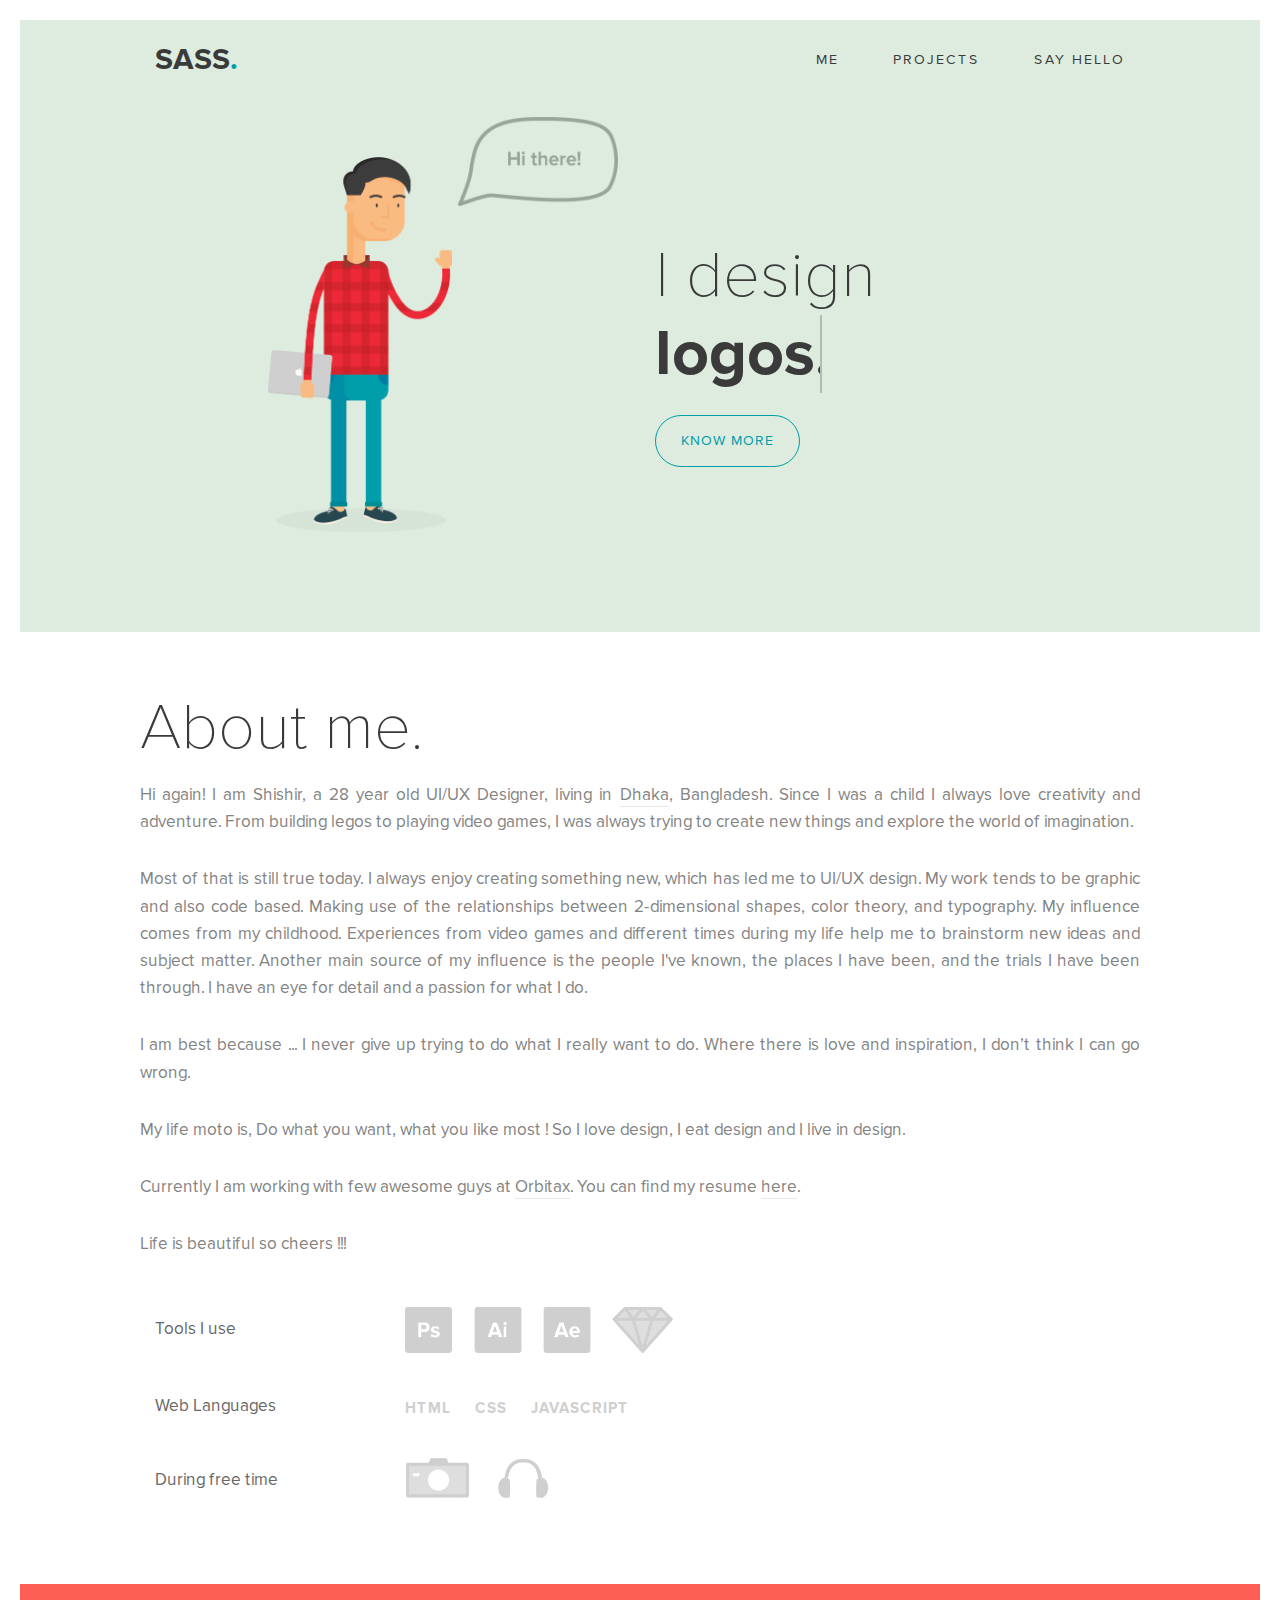
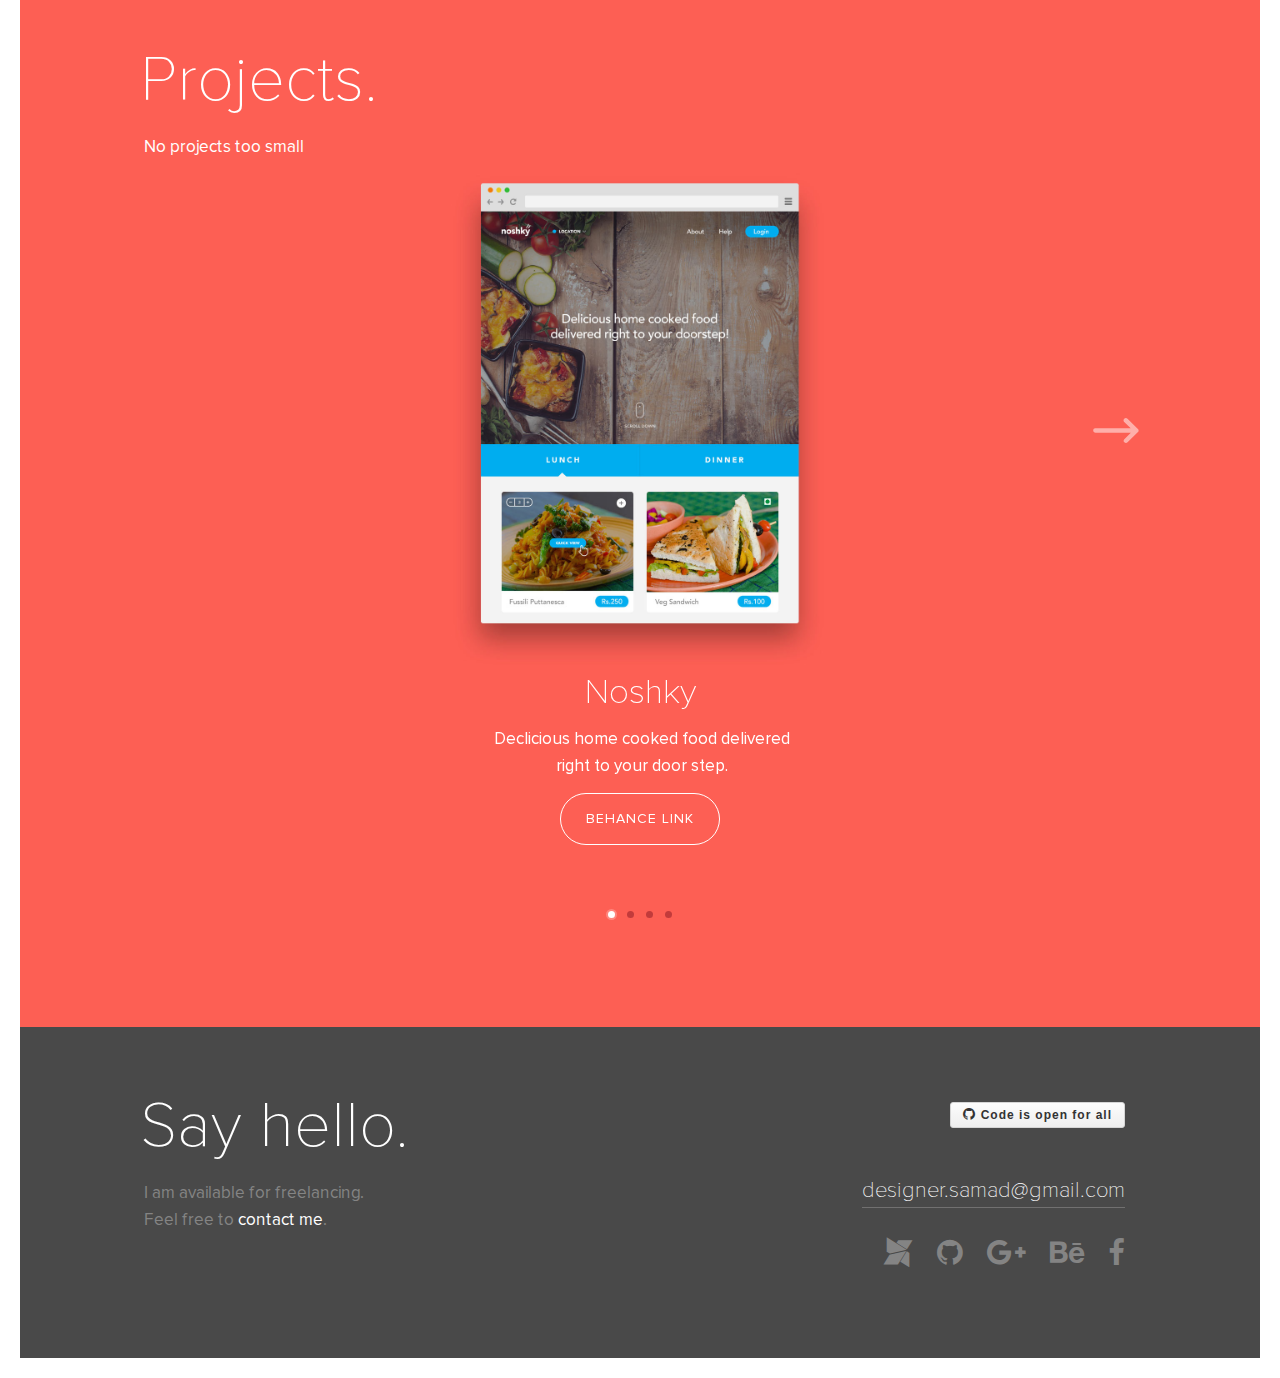
<file: index.html>
<!doctype html>
<html class="no-js" lang="en">
<head>


    <!-- /////////// Website Credits ///////////

      http://tympanus.net - For slider ( You guys are awesome. )
      http://codyhouse.co - For the Animated text.
      http://thenounproject.com - For amazing icons.
      http://animate.css - For CSS Animations.
      http://foundation.zurb.com - Framework.

      Thanks to @liveashish and @sid.9111 for helping me out. :)

    ////////////////////////////////////////// -->


    <meta charset="utf-8" />
    <meta name="description" content="Hello! I am Abdul Samad Shishir, a 28 year old UI/UX Designer, living in Dhaka, Bangladesh. I have an eye for detail and a passion for what I do. Currently working with awesome guys at Orbitax. It is a personal website of a designer who passionate about design. People call Abdul Samad Shishir as a Bootstrap Guru. Have lot of experience in mockup conversion into Bootstrap or Foundation.">
    <meta name="keywords" content="UI/UX Designer, Web Designer, Product Designer, Creative Designer, Crazy about design, Bootstrap Guru, Designer Protfolio, Personal Website, Dhaka, Bangladesh, Orbitax">
    <meta name="author" content="Abdul Samad Shishir">
    <meta name="viewport" content="width=device-width, initial-scale=1.0" />

    <link rel="apple-touch-icon" sizes="72x72" href="img/favicon/abdul-samad-shishir-152.png">
    <link rel="apple-touch-icon" sizes="76x76" href="img/favicon/abdul-samad-shishir-120.png">
    <link rel="apple-touch-icon" sizes="114x114" href="img/favicon/abdul-samad-shishir-144.png">
    <link rel="apple-touch-icon" sizes="120x120" href="img/favicon/abdul-samad-shishir-120.png">
    <link rel="apple-touch-icon" sizes="144x144" href="img/favicon/abdul-samad-shishir-114.png">
    <link rel="apple-touch-icon" sizes="152x152" href="img/favicon/abdul-samad-shishir-72.png">
    <link rel="apple-touch-icon" sizes="180x180" href="img/favicon/abdul-samad-shishir-64.png">
    <link rel="icon" type="image/png" sizes="192x192"  href="img/favicon/abdul-samad-shishir-57.png">
    <link rel="icon" type="image/png" sizes="32x32" href="img/favicon/abdul-samad-shishir-48.png">
    <link rel="icon" type="image/png" sizes="96x96" href="img/favicon/abdul-samad-shishir-32.png">
    <link rel="icon" type="image/png" sizes="96x96" href="img/favicon/abdul-samad-shishir-24.png">
    <link rel="icon" type="image/png" sizes="16x16" href="img/favicon/abdul-samad-shishir-16.png">
    <!--<link rel="manifest" href="img/favicon/manifest.json">-->
    <link href="img/favicon/favicon.ico" type="image/x-icon" rel="shortcut icon" />
    <meta name="msapplication-TileColor" content="#ffffff">
    <meta name="msapplication-TileImage" content="img/favicon/ms-icon-144x144.png">
    <meta name="theme-color" content="#ffffff">

    <meta property="og:title" content="Abdul Samad Shishir | UI/UX Designer"/>
    <meta property="og:url" content="http://angryillusionist.github.io/"/>
    <meta property="og:image" content="http://angryillusionist.github.io/img/og_logo.jpg"/>
    <meta property="og:site_name" content="Abdul Samad Shishir | UI/UX Designer"/>
    <meta property="og:description" content="Hello! I am Abdul Samad Shishir, a 28 year old UI/UX Designer, living in Dhaka, Bangladesh. I have an eye for detail and a passion for what I do. Currently working with awesome guys at Orbitax. It is a personal website of a designer who passionate about design. People call Abdul Samad Shishir as a Bootstrap Guru. Have lot of experience in mockup conversion into Bootstrap or Foundation.">


    <title>Abdul Samad Shishir | UI/UX Designer</title>
    <link href="img/favicon/favicon.ico" type="image/x-icon" rel="shortcut icon" />
    <link rel="stylesheet" href="css/foundation.css" />
    <script src="js/modernizr.min.js"></script>
    <link rel="stylesheet" href="css/style.css" />
    <link rel="stylesheet" href="css/font.css" />
    <link rel="stylesheet" href="css/animate.css" />
    <link rel="stylesheet" href="css/icon.css" />




    <link rel="stylesheet" type="text/css" href="css/component.css" />
    <script src="js/modernizr.custom.js"></script>



    <script src="//ajax.googleapis.com/ajax/libs/jquery/1.9.1/jquery.min.js"></script>
    <script src="./js/custom-script.js"></script>





    <script>
        (function(i,s,o,g,r,a,m){i['GoogleAnalyticsObject']=r;i[r]=i[r]||function(){
                    (i[r].q=i[r].q||[]).push(arguments)},i[r].l=1*new Date();a=s.createElement(o),
                m=s.getElementsByTagName(o)[0];a.async=1;a.src=g;m.parentNode.insertBefore(a,m)
        })(window,document,'script','//www.google-analytics.com/analytics.js','ga');

        ga('create', 'UA-71240615-1', 'auto');
        ga('send', 'pageview');

    </script>


</head>
<body>






<div id="preload_wrapper">
    <div class="preloader animated zoomIn" id="preloader"></div>
</div>


<div class="opl"><a href="http://angryillusionist.github.io/" target="_blank"></a></div>


<header class="nav-down reachedTop">
    <div class="wrapper" id="wrapper">
        <div class="row" >


            <div class="small-2  columns">

                <a href="#intro" class="logo" title="Sheikh Abdul Samad Shishir">SASS<span>.</span></a>
            </div>


            <div class="small-10  columns">

                <ul class="menu">
                    <li> <a href="#me">me</a></li>
                    <li> <a href="#projects">projects</a></li>
                    <li><a href="#hello">say hello</a></li>
                </ul>

            </div>



        </div>
    </div>

</header>


<!-- /////////////////////////// Start Intro Section ///////////////////////////// -->

<section class="intro" id="intro">
    <div class="row" id="middle_row">
        <div class="medium-6  columns" style="text-align:center;position:relative;">

            <img src="./img/guy.png" id="guy" class="guy" alt="guy"/>
            <img src="img/hi.png" id="hi" class="animated jello" alt="hi"/>




        </div>

        <div class="medium-6 columns">



            <section class="cd-intro">
                <h1 class="cd-headline clip is-full-width">
                    <span class="design">I design</span><br>
                            <span class="cd-words-wrapper">
                              <b class="is-visible">logos<span class="dot">.</span></b>
                              <b>friendly interface<span class="dot">.</span></b>
                              <b>cool websites<span class="dot">.</span></b>
                              <b>mobile apps<span class="dot">.</span></b>
                              <b>branding stuff<span class="dot">.</span></b>
                              <b>you <span class="dot"><i class="fa fa-smile-o"></i></span></b>

                            </span>
                </h1>
            </section>

            <a href="#me" class="btn"> Know more</a>


        </div>


    </div>

</section>


<!-- ///////////////////////////// End Intro Section ///////////////////////////// -->




<!-- ///////////////////////////// Start About Section ///////////////////////////// -->

<section class="about" id="me" >



    <div class="row">

        <div class="large-12">
            <h1>About me.</h1>
            <p>Hi again! I am Shishir, a 28 year old UI/UX Designer, living in
                <a href="https://en.wikipedia.org/wiki/Dhaka" target="_blank">Dhaka</a>, Bangladesh. Since I was a child I always love creativity and adventure. From building legos to playing video games, I was always trying to create new things and explore the world of imagination.
            </p>

            <p>
                Most of that is still true today. I always enjoy creating something new, which has led me to UI/UX design. My work tends to be graphic and also code based. Making use of the relationships between 2-dimensional shapes, color theory, and typography. My influence comes from my childhood. Experiences from video games and different times during my life help me to brainstorm new ideas and subject matter. Another main source of my influence is the people I've known, the places I have been, and the trials I have been through. I have an eye for detail and a passion for what I do.
            </p>

            <p>
                I am best because ... I never give up trying to do what I really want to do. Where there is love and inspiration, I don’t think I can go wrong.
            </p>
            <p>
               My life moto is, Do what you want, what you like most ! So I love design, I eat design and I live in design.
            </p>
            <p>
                Currently I am working with few awesome guys at <a
                    href="http://orbitax.com/" target="_blank">Orbitax</a>. You can find my resume <a
                    href="abdul_samad_01671336540.pdf" target="_blank">here</a>.
            </p>
            <p> Life is beautiful so cheers !!!</p>

        </div>
    </div>



    <div class="row" style="margin-top: 20px;">

        <div class="medium-3 columns">
            <h2> Tools I use</h2>
        </div>


        <div class="medium-9  columns">
            <ul class="tools">



                <li class="ps" ></li>
                <li class="ai"></li>
                <li class="ae" ></li>
                <li class="sketch"></li>


            </ul>
        </div>

    </div>



    <div class="row" style="margin-top: 20px;">

        <div class="medium-3 columns">
            <h2> Web Languages</h2>
        </div>


        <div class="medium-9  columns">
            <ul class="lang">

                <li>html</li>
                <li>css</li>
                <li>javascript</li>



            </ul>

        </div>

    </div>


    <div class="row" style="margin-top: 25px;margin-bottom: 77px;">

        <div class="medium-3 columns">
            <h2>During free time</h2>
        </div>


        <div class="medium-9  columns">
            <ul class="hobbies">

                <li class="music"></li>
                <li class="camera"></li>


            </ul>
        </div>

    </div>




</section>




<!-- ///////////////////////////// End About Section ///////////////////////////// -->






<!-- ///////////////////////////// Start Projects Section ///////////////////////////// -->



<section class="projects" id="projects">

    <div class="row">

        <h1>Projects.</h1>
        <p>No projects too small</p>



        <div id="cbp-fwslider" class="cbp-fwslider">
            <ul>
                <li>

                    <a href="#" class="prjct_img"><img src="img/projects/1.jpg" style="width:50%;" alt="Noshky"/></a>

                    <h2 class="name">Noshky</h2>
                    <p class="desc"> Declicious home cooked food delivered <br>right to your door step.</p>
                    <a class="btn project" target="_blank" href="https://www.behance.net/gallery/32099811/Noshky-Landing-Page">BEHANCE LINK</a>
                </li>


                <li>

                    <a href="#" class="prjct_img"><img src="img/projects/2.jpg" style="width:70%;" alt="Pilot App"/></a>
                    <h2 class="name">Pilot APP</h2>
                    <p class="desc">Pilot App helps you to navigate <br>around any Airport.</p>
                    <a class="btn project" target="_blank" href="https://www.behance.net/gallery/32100073/Pilot-App">BEHANCE LINK</a>

                </li>


                <!--<li>
                    <a href="#" class="prjct_img"><img src="img/projects/3.jpg" style="width:70%;" alt="Stockroom"/></a>
                    <h2 class="name">Stockroom.io</h2>
                    <p class="desc"> It helps developers to create their portfolio <br>with just a click.</p>
                    <a class="btn project" target="_blank" href="http://stockroom.io">Visit website</a>

                </li>
-->




                <li>
                    <a href="#" class="prjct_img"><img src="img/projects/5.jpg" style="width:70%;" alt="404 Page"/></a>
                    <h2 class="name">404 Page</h2>
                    <p class="desc">Conceptual work for 404 page</p>
                    <a class="btn project" target="_blank" href="https://www.behance.net/gallery/32100209/404-Page">BEHANCE LINK</a>

                </li>



                <li>
                    <a href="#" class="prjct_img"><img src="img/projects/6.jpg" style="width:70%;"
                                                       alt="Behance Profile"/></a>

                    <a class="btn project" target="_blank" href="https://www.behance.net/codeman">Visit now</a>

                </li>



            </ul>
        </div>

    </div>



</section>


<!-- ///////////////////////////// End Projects Section ///////////////////////////// -->




<!-- ///////////////////////////// Start Footer Section ///////////////////////////// -->


<section class="sayhello" id="hello">

    <div class="row">

        <div class="large-6 columns" style="margin-left: 0;padding-left: 0;">
            <h1>Say hello.</h1>
            <p>I am available for freelancing. <br>Feel free to <a href="https://docs.google.com/forms/d/156PCzSLA9fnw0jv3Ldf-h9yhwB4MipWaY-beAaGTpWg/viewform" target="_blank">contact me</a>.</p>


        </div>








        <div class="large-6  columns">

            <div style="display: none;">
                <blockquote class="cite" style="margin-top: 20px;">
                    <p>My own personal dream is that the majority of the web runs on open source software.</p>
                </blockquote>
                <h4 style="margin-top: 0px;text-align: right;">
                    <a href="https://en.wikipedia.org/wiki/Matt_Mullenweg" target="_blank">Matt Mullenweg</a>
                </h4>
            </div>

            <a class="btn btn-primary btn-sm github right" href="https://github.com/angryillusionist/angryillusionist.github.io" target="_blank" style="margin-top: 25px;">
                <i class="fa fa-github"></i>Code is open for all
            </a>
            <div style="clear:both"></div>

            <a href="mailto:designer.samad@gmail.com" class="email">designer.samad@gmail.com</a>

            <div style="clear:both"></div>

            <ul class="icons">
                <li> <a href="http://www.tips-den.blogspot.com/" target="_blank" class="icon blog" title="Blogger"><span class="fa fa-modx"></span></a></li>
                <li> <a href="https://github.com/angryillusionist" target="_blank" class="icon git" title="Git"><span class="fa fa-github"></span></a></li>
                <li> <a href="https://plus.google.com/u/0/" target="_blank" class="icon gplus" title="G+"><span class="fa fa-google-plus"></span></a></li>

                <li> <a href="https://www.behance.net/codeman" target="_blank" class="icon behance" title="Behance"><span class="fa fa-behance"></span></a></li>





                <li> <a href="https://www.facebook.com/angry.illusionist" target="_blank" class="icon facebook" title="Facebook"><span class="fa fa-facebook"></span></a></li>

                <!--<li> <a href="#" target="_blank" class="icon twitter"><span class="icon-twitter"></span></a></li>-->



            </ul>

            <div style="clear:both"></div>



        </div>








    </div>







</section>






<!-- ///////////////////////////// End Footer Section ///////////////////////////// -->




<script src="js/jquery.cbpFWSlider.min.js">

</script>
<script>
    $( function() {

        $( '#cbp-fwslider' ).cbpFWSlider();

    } );
</script>

<script type="text/javascript" src="js/jquery.easing.1.3.js"></script>

<script type="text/javascript">

    $(function() {
        $('header a').bind('click',function(event){
            var $anchor = $(this);

            $('html, body').stop().animate({
                scrollTop: $($anchor.attr('href')).offset().top
            }, 1500,'easeInOutExpo');
            event.preventDefault();
        });
    });

    $(function() {
        $('#intro a').bind('click',function(event){
            var $anchor = $(this);

            $('html, body').stop().animate({
                scrollTop: $($anchor.attr('href')).offset().top
            }, 1500,'easeInOutExpo');
            event.preventDefault();
        });
    });

</script>




<script src="js/foundation.min.js"></script>
<script>
    $(document).foundation();
</script>

<script src="js/textRotate.js"></script>













</body>
</html>
</file>
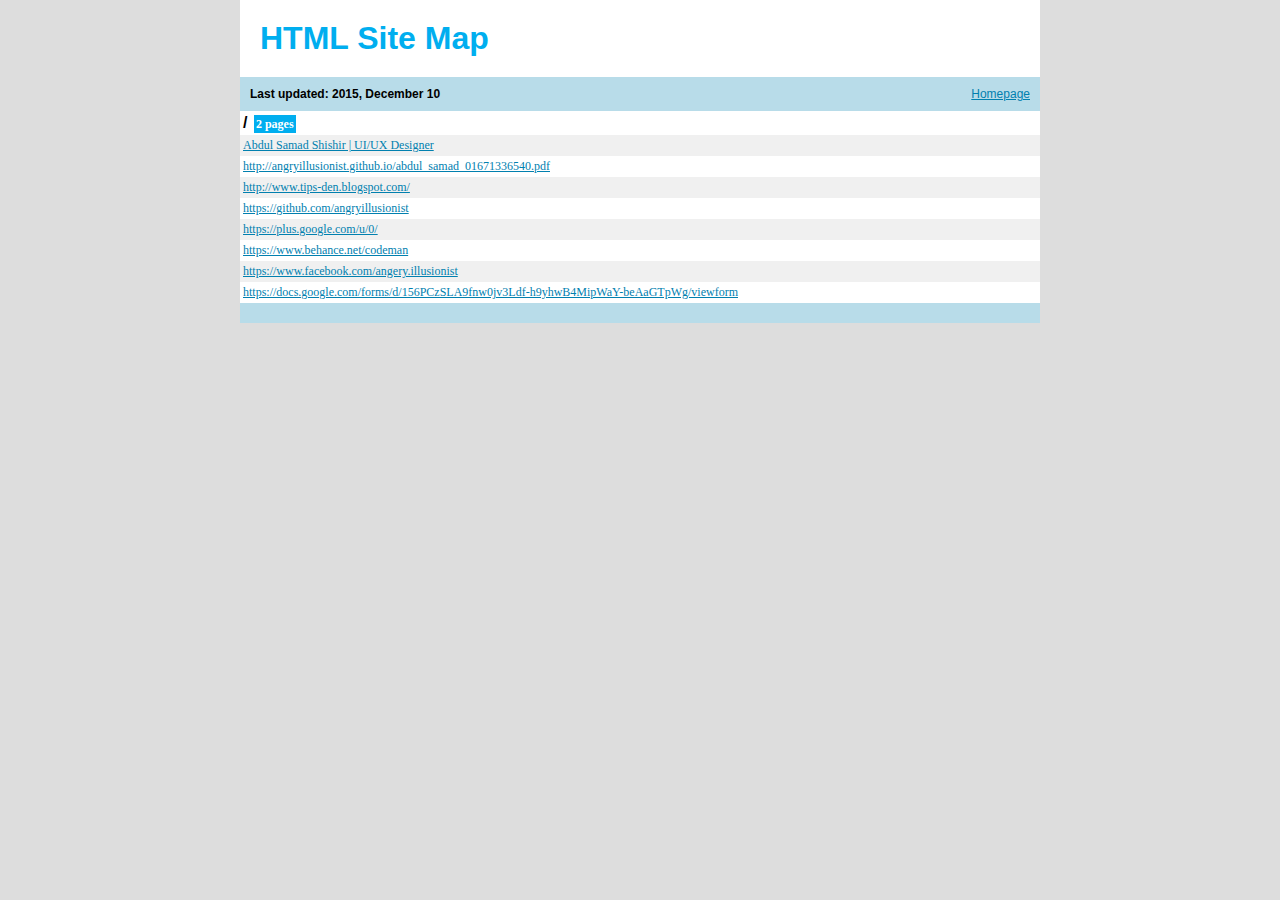
<file: sitemap.html>
<!DOCTYPE html PUBLIC "-//W3C//DTD XHTML 1.0 Transitional//EN" "http://www.w3.org/TR/xhtml1/DTD/xhtml1-transitional.dtd">
<html>
<head>
<title>Site Map</title>
<meta http-equiv="Content-type" content="text/html; charset=utf-8" />
    <meta charset="utf-8" />
    <meta name="description" content="http://angryillusionist.github.io/,
http://angryillusionist.github.io/abdul_samad_01671336540.pdf,
http://www.tips-den.blogspot.com/,
https://github.com/angryillusionist,
https://plus.google.com/u/0/,
https://www.behance.net/codeman,
https://docs.google.com/forms/d/156PCzSLA9fnw0jv3Ldf-h9yhwB4MipWaY-beAaGTpWg/viewform">
    <meta name="keywords" content="">
    <meta name="author" content="Abdul Samad Shishir">

    <style type="text/css">
body {
background-color: #DDD;
font: normal 80%  "Trebuchet MS", "Helvetica", sans-serif;
margin:0;
text-align:center;
}
#cont{
margin:auto;
width:800px;
text-align:left;
}
a:link,a:visited {
color: #0180AF;
text-decoration: underline;
}
a:hover {
color: #666;
}
h1 {
background-color:#fff;
padding:20px;
color:#00AEEF;
text-align:left;
font-size:32px;
margin:0px;
}
h3 {
font-size:12px;
background-color:#B8DCE9;
margin:0px;
padding:10px;
}
h3 a {
float:right;
font-weight:normal;
display:block;
}
th {
text-align:center;
background-color:#00AEEF;
color:#fff;
padding:4px;
font-weight:normal;
font-size:12px;
}
td {
font-size:12px;
padding:3px;
text-align:left;
}
tr {background: #fff}
tr:nth-child(odd) {background: #f0f0f0}
#footer {
background-color:#B8DCE9;
padding:10px;
}
.pager,.pager a {
background-color:#00AEEF;
color:#fff;
padding:3px;
}
.lhead {
background-color:#fff;
padding:3px;
font-weight:bold;
font-size:16px;
}
.lpart {
background-color:#f0f0f0;
padding:0px;
}
.lpage {
font:normal 12px verdana;
}
.lcount {
background-color:#00AEEF;
color:#fff;
padding:2px;
margin:2px;
font:bold 12px verdana;
}
a.aemphasis {
color:#009;
font-weight:bold;
}
</style>

</head>
<body>
<div id="cont">
<h1>HTML Site Map</h1>
<h3><a href="http://angryillusionist.github.io">Homepage</a>
Last updated: 2015, December 10
</h3>


<table cellpadding="0" cellspacing="0" border="0" width="100%">

<tr valign="top">
<td class="lpart" colspan="100"><div class="lhead">/
<span class="lcount">2 pages</span></div>

<table cellpadding="0" cellspacing="0" border="0" width="100%">

<tr><td class="lpage"><a href="http://angryillusionist.github.io/" title="Abdul Samad Shishir | UI/UX Designer">Abdul Samad Shishir | UI/UX Designer</a></td></tr>
<tr><td class="lpage"><a href="http://angryillusionist.github.io/abdul_samad_01671336540.pdf" title="http://angryillusionist.github.io/abdul_samad_01671336540.pdf">http://angryillusionist.github.io/abdul_samad_01671336540.pdf</a></td></tr>
<tr><td class="lpage"><a href="http://www.tips-den.blogspot.com/" title="http://www.tips-den.blogspot.com/">http://www.tips-den.blogspot.com/</a></td></tr>
<tr><td class="lpage"><a href="https://github.com/angryillusionist" title="https://github.com/angryillusionist">https://github.com/angryillusionist</a></td></tr>
<tr><td class="lpage"><a href="https://plus.google.com/u/0/" title="https://plus.google.com/u/0/">https://plus.google.com/u/0/</a></td></tr>
<tr><td class="lpage"><a href="https://www.behance.net/codeman" title="https://www.behance.net/codeman">https://www.behance.net/codeman</a></td></tr>
<tr><td class="lpage"><a href="https://www.facebook.com/angery.illusionist" title="https://www.facebook.com/angery.illusionist">https://www.facebook.com/angery.illusionist</a></td></tr>
<tr><td class="lpage"><a href="https://docs.google.com/forms/d/156PCzSLA9fnw0jv3Ldf-h9yhwB4MipWaY-beAaGTpWg/viewform" title="https://docs.google.com/forms/d/156PCzSLA9fnw0jv3Ldf-h9yhwB4MipWaY-beAaGTpWg/viewform">https://docs.google.com/forms/d/156PCzSLA9fnw0jv3Ldf-h9yhwB4MipWaY-beAaGTpWg/viewform</a></td></tr>
</table>
</td>
</tr>

</table>


<!--
Please note:
You are not allowed to remove the copyright notice below.
Thank you!
www.xml-sitemaps.com
-->
<div id="footer">
</div>
</div>
</body>
</html>
</file>
<file: css/style.css>
body {
    font-family: 'ProximaNova';
    color: #3a3a3a;
   
}

a {
    color: white;
}

a:hover {
    color: #2ecff9;
}

.header {
    padding-top: 2em;
}

h1 {
    font-family: 'ProximaNova';
    color: #3a3a3a;
    font-size: 3.5em;
}

h2 {
    font-family: 'ProximaNova';
    color: #3a3a3a;
    font-size: 1.4em;
}

h3 {
    font-family: 'ProximaNova';
    color: #3a3a3a;
    font-size: 0.8em;
    text-align: center;
}

h4 {
    font-family: 'ProximaNova';
    font-size: 1.2em;
    color: white;
    text-align: center;
}

p {
    font-family: 'ProximaNova';
    font-size: 30px;
    color: #3a3a3a;
    font-size: 1.3em;
    text-align: justify;
}

.js div#preloader {
  position: fixed;
  left: 0;
  top: 0;
  z-index: 9999;
  overflow: visible;
  width: 40px;
  height: 40px;
  left: 50%;
  top: 50%;
  margin-top: -25px;
  margin-left: -25px;
  
}

#preload_wrapper{
  background-color: white;
  width: 100%;
  height: 100%;
  z-index: 9999;
  position: fixed;
}





/* //////////////////////////  Preloader ////////////////////// */


/* :not(:required) hides this rule from IE9 and below */
.preloader:not(:required) {
  -moz-transform: translate3d(0, 0, 0);
  -ms-transform: translate3d(0, 0, 0);
  -webkit-transform: translate3d(0, 0, 0);
  transform: translate3d(0, 0, 0);
  position: relative;
  display: inline-block;
  width: 50px;
  height: 50px;
  background: rgba(25, 165, 152, 0.5);
  border-radius: 50%;
  overflow: hidden;
  text-indent: -9999px;
  /* Hides inner circles outside base circle at safari */
  -webkit-mask-image: url([data-uri]);
}
.preloader:not(:required):before, .preloader:not(:required):after {
  content: '';
  position: absolute;
  top: 0;
  display: inline-block;
  width: 50px;
  height: 50px;
  border-radius: 50%;
}
.preloader:not(:required):before {
  -moz-animation: preloader 3s infinite;
  -webkit-animation: preloader 3s infinite;
  animation: preloader 3s infinite;
  -moz-transform-origin: 0 50%;
  -ms-transform-origin: 0 50%;
  -webkit-transform-origin: 0 50%;
  transform-origin: 0 50%;
  left: 0;
  background: #c7efcf;
}
.preloader:not(:required):after {
  -moz-animation: preloader 3s 0.2s reverse infinite;
  -webkit-animation: preloader 3s 0.2s reverse infinite;
  animation: preloader 3s 0.2s reverse infinite;
  -moz-transform-origin: 100% 50%;
  -ms-transform-origin: 100% 50%;
  -webkit-transform-origin: 100% 50%;
  transform-origin: 100% 50%;
  right: 0;
  background: #eef5db;
}

@-moz-keyframes preloader {
  0% {
    -moz-transform: rotate(0deg);
    transform: rotate(0deg);
  }
  50% {
    -moz-transform: rotate(360deg);
    transform: rotate(360deg);
  }
  100% {
    -moz-transform: rotate(0deg);
    transform: rotate(0deg);
  }
}
@-webkit-keyframes preloader {
  0% {
    -webkit-transform: rotate(0deg);
    transform: rotate(0deg);
  }
  50% {
    -webkit-transform: rotate(360deg);
    transform: rotate(360deg);
  }
  100% {
    -webkit-transform: rotate(0deg);
    transform: rotate(0deg);
  }
}
@keyframes preloader {
  0% {
    -moz-transform: rotate(0deg);
    -ms-transform: rotate(0deg);
    -webkit-transform: rotate(0deg);
    transform: rotate(0deg);
  }
  50% {
    -moz-transform: rotate(360deg);
    -ms-transform: rotate(360deg);
    -webkit-transform: rotate(360deg);
    transform: rotate(360deg);
  }
  100% {
    -moz-transform: rotate(0deg);
    -ms-transform: rotate(0deg);
    -webkit-transform: rotate(0deg);
    transform: rotate(0deg);
  }
}



/* //////////////////////////  Preloader ////////////////////// */



.wrapper{
    width: 100%;
     background-color: #ddecdf;
    height: 80px;
    position: fixed;
    top:0px;
    z-index: 999;
    border-right: 20px solid white;
     border-left: 20px solid white;
      transition: all 0.2s ease-in-out;
}


   header.nav-up .wrapper{
      top:-80px;
       
      }



      header.nav-down.reachedTop .wrapper{
        top:20px;

      }
     



a.logo{
    text-transform: uppercase;
    margin-top: 25px;
    display: inline-block;
   font-weight: 600;
   font-size: 30px;
   color: #3a3a3a;
}

a.logo span{
  color: #009ca8;
}

ul.menu{
  float: right;
    margin-top: 27px;
}

ul.menu li{
    list-style: none;
    display: inline-block;
      margin-left: 50px;
}

ul.menu li a{
    text-transform: uppercase;
  font-family: 'ProximaNova';
  font-size: 14px;
  letter-spacing: 2px;
  color: #3a3a3a;
   
 

}



ul.menu li a:hover{
     border-bottom: 1px solid #313131;
  padding-bottom: 6px;
}





section.intro {
    background-color: #ddecdf;
    padding-bottom: 100px;
    position: relative;
    border-right: 20px solid #fff;
    border-left: 20px solid #fff;
     border-top: 20px solid #fff;
       padding-top: 137px;
}



#guy{
  width:39%;
  margin-left:-60px;
}

#hi{
  width: 32%;
  position: absolute;
  top: -40px;
  right: 22px;
}

section.intro h1 {
     margin-top: 80px;
      line-height: 1.2;
      font-family: 'ProximaNovaT';
     color: #3a3a3a;
      font-size: 65px;
}


section.intro span.design{
  font-family: 'ProximaNovaT';

}

section.intro span.dot{


}

section.intro span{
   font-family: 'ProximaNova';

}



a.btn{

  border: 1px solid #009ca8;
  text-transform: uppercase;
  color: #009ca8;
  padding: 15px 25px;
  border-radius: 30px;
  font-size: 14px;
  letter-spacing: 1px;
    margin-top: 14px;
  display: inline-block !important;
  line-height: 1.4;
  -webkit-transition: all .2s ease;
    -moz-transition: all .2s ease;
    transition: all .2s ease;
}

a.btn:hover{
  background-color:#009ca8;
  color: #fff
}

a.btn.project{
    background: transparent;
    border: 1px solid #fff;
    color: #fff;
}

a.btn.project:hover{
    background-color: #fff;
    color: #fe5f55;

}




section.about {
    padding: 0px;
     border-right: 20px solid white;
     border-left: 20px solid white;

}

section.about h1 {
    color: #3a3a3a;
    font-family: 'ProximaNovaT';
    font-size: 65px;
      margin-top: 50px;
  
}

section.about a.pronounce span{
    color: #ABABAB;
  cursor: help;
  border-bottom: 1px dotted rgb(216, 216, 216);
  letter-spacing: 1px;

}

section.about a.pronounce{
  border-bottom: none;
}

section.about a.pronounce:hover{
  border-bottom: none;
}

section.about p {
    color: #838383;
    margin: 0 auto;
    margin-bottom: 30px;
    font-size: 17px;
}

section.about p a{
    color: #838383;
      border-bottom: 1px solid #E7E7E7;
  padding-bottom: 1px;
}

section.about p a:hover{
   border-bottom: 1px solid #009ca8;

}

section.about img {
    display: block;
    margin: auto;
}

section.about h2 {
     font-family: 'ProximaNova';
    color: #676767;
    font-size: 17px;
      line-height: 2.2em;
  
}


ul.tools, ul.lang, ul.hobbies{
    margin: 0;
}


ul.lang{
    margin-top: 12px;
}


ul.tools li, ul.hobbies li{
    list-style: none;
    display: inline-block;
    background: url(./../img/sprite.png) no-repeat;
    background-size: 500px;
    margin-left: 17px;
}

ul.lang li{
    list-style: none;
    display: inline-block;

}

ul.tools li:first-child, ul.lang li:first-child, ul.hobbies li:first-child{
    margin-left: 0;
}


ul.tools li.sketch, ul.tools li.ps, ul.tools li.ai, ul.tools li.ae,ul.hobbies li.music, ul.hobbies li.camera {
    width: 48px;
    height: 48px;
    -webkit-transition: all .2s ease;
  -moz-transition: all .2s ease;
  -o-transition: all .2s ease;
  transition: all .2s ease;
}


ul.tools li.sketch{
  background-position-x: -220px;
  background-position-y: -55px;
  width: 61px;
}


ul.tools li.ps{
  background-position-y: -55px;
}

ul.tools li.ps:hover, ul.tools li.ai:hover, ul.tools li.ae:hover, ul.tools li.sketch:hover{
    background-position-y: 0px;

}

ul.tools li.ai{
  background-position-x: -75px;
    background-position-y: -55px;
}

ul.tools li.ae{
  background-position-x: -150px;
    background-position-y: -55px;
}



ul.lang li{
    text-transform: uppercase;
    font-weight: 600;
    font-size: 15px;
    letter-spacing: 1px;
    margin-left: 20px;
    color: #cfcfcf;
    
}



ul.hobbies li.music{
  width: 65px;
  height: 41px;
  background-position-x: -307px;
  background-position-y: -55px;
}

ul.hobbies li.camera{
  width: 65px;
  height: 41px;
  background-position-x: -397px;
  background-position-y: -54px;

}


ul.hobbies li.music:hover, ul.hobbies li.camera:hover{
  background-position-y:-2px;
}





section.projects h1{
    color: #fff;
  font-family: 'ProximaNovaT';
  font-size: 65px;
  margin-top: 50px;
}


section.projects p{
      color: #fff;
  margin: 0 auto;
  font-size: 17px;
  margin-left: 4px;
}




section.sayhello {
    background: #494949;
    position: relative;
    padding-top: 50px;
    padding-bottom: 70px;
     border-right: 20px solid white;
     border-left: 20px solid white;
      border-bottom: 20px solid white;
    }

section.sayhello h1{
  color: #fff;
  font-family: 'ProximaNovaT';
  font-size: 65px;

}

section.sayhello p{
  color: #848484;
  margin: 0 auto;
  font-size: 17px;
  margin-left: 4px;
}



a.email:hover {
   border-bottom: 1px solid #B6B6B6;
   color: #fff;
}


a.email{
    float: right;
    font-size: 22px;
    text-align: right;
    margin-top: 52px;
    font-family: 'ProximaNovaT';
      border-bottom: 1px solid #717070;
  padding-bottom: 5px;
}

a.email:visited{
  color:#fff;
}




section.projects{
    background: #fd5f54;
     border-right: 20px solid white;
     border-left: 20px solid white;
}

section.projects h2.name{
    font-size: 35px;
    text-align: center;
     font-family: 'ProximaNovaT';
     color: #fff;
}

section.projects p.desc{
    font-size: 17px;
    text-align: center;
}


section.sayhello ul.icons {
    margin: 0;
    padding: 0;
    float: right;
    line-height: 0;
}

section.sayhello ul.icons li{
    display: inline-block;
    -webkit-transition: all .35s ease;
    -moz-transition: all .35s ease;
    transition: all .35s ease;
    margin: 30px 0px 20px 0px;
    margin-left: 20px;
}

section.sayhello .icon span.SocailLink {
    display: block;
    font-size: 12px;
    text-shadow: none;
    color: #333;
    -webkit-transition: all .2s ease;
    -moz-transition: all .2s ease;
    transition: all .2s ease;
    letter-spacing: 3px;
    text-align: center;
}

section.sayhello .icon.dribbble, section.sayhello .icon.behance,section.sayhello .icon.behance, section.sayhello .icon.twitter,
section.sayhello .icon.facebook{
  -webkit-transition: all .35s ease;
  -moz-transition: all .35s ease;
  transition: all .35s ease;
}

section.sayhello .icon.blog, section.sayhello .icon.git,section.sayhello .icon.gplus {
    color: #848484;
    font-size: 30px;
}

section.sayhello .icon.blog:hover {
    color: orange;
}
section.sayhello .icon.git:hover {
    color: #f2f2f2;
}
section.sayhello .icon.gplus:hover {
    color: #ea4335;
}

section.sayhello .icon.behance {
    color: #848484;
    font-size: 30px;
}

section.sayhello .icon.behance:hover {
    color: #339cd5;
}

section.sayhello .icon.twitter {
    color: #848484;
    font-size: 30px;
}

section.sayhello .icon.twitter:hover {
    color: #3AB6E8;
}



section.sayhello .icon.facebook {
    color: #848484;
    font-size: 29px;
}

section.sayhello .icon.facebook:hover {
    color: #3b5998;
}



section.sayhello p.credits, section.sayhello p.made{
  font-size: 12px;
  text-align: right;

}



@media only screen and (min-width: 40.063em) and (max-width: 64em) {
    
  ul.menu li {
    margin-left: 20px;
  }

}

@media only screen and (max-width: 40em) {
 

   ul.menu{
    float: left;
    
   }

    ul.menu a{
      font-size: 11px !important;

    }

    ul.menu li {
  margin-left: 10px;
  }


  
    
} 


@media only screen and (max-width: 320px) {

    section.intro h1{
      font-size: 38px !important;
    }

  }



@media only screen and (max-width: 64em) { 


  .opl, .cssda{
    display: none;
  }

  section.intro, .wrapper, section.about, section.projects, section.sayhello {
    border: none;
  }

  section.intro{
      padding-top: 131px;
  }

  #guy{
    width: 30%;
  }

  #hi{
      right: 53px;
  }

  header.nav-down.reachedTop .wrapper{
    top:0;
  }




  section.about h1{
    font-size: 50px;
    text-align: center;

  }


  section.about p{
    padding: 15px;
    margin-bottom: -5px;
  }

  section.intro h1{
      margin-top: 21px;
        font-size: 50px;
       
  }

  

  section.projects h1{
    font-size: 50px;
    text-align: center;
  }

  section.projects p{
    text-align: center;
  }

  .cbp-fwslider ul li > a img{
    width: 100% !important;
  }

  .cbp-fwslider nav span{
    width: 30px !important;
  }
  

  .cbp-fwslider nav span.cbp-fwnext{
    right: 20px !important;
  }

  .cbp-fwslider nav span.cbp-fwprev{
    left: 20px !important;
  }



  section.sayhello h1{
    font-size: 50px;
    text-align: center;
  }

  section.sayhello p{
    text-align: center;
  }

   section.sayhello{
    text-align: center;
  }

  a.email, section.sayhello ul.icons{
    float: none;
  }


  a.email{
      margin-top: 22px;
  display: inline-block;
  }

  section.sayhello ul.icons li:first-child{
    margin-left: 0;
  }


    
}



/*  Rotating Text */


.cd-words-wrapper {
  display: inline-block;
  position: relative;
  text-align: left;
}
.cd-words-wrapper b {
  display: inline-block;
  position: absolute;
  white-space: nowrap;
  left: 0;
  top: 0;
}
.cd-words-wrapper b.is-visible {
  position: relative;
}
.no-js .cd-words-wrapper b {
  opacity: 0;
}
.no-js .cd-words-wrapper b.is-visible {
  opacity: 1;
}



.cd-headline.clip span {
  display: inline-block;
}
.cd-headline.clip .cd-words-wrapper {
  overflow: hidden;
  vertical-align: top;
}
.cd-headline.clip .cd-words-wrapper::after {
  /* line */
  content: '';
  position: absolute;
  top: 0;
  right: 0;
  width: 2px;
  height: 100%;
  background-color: #aebcb9;
}
.cd-headline.clip b {
  opacity: 0;
}
.cd-headline.clip b.is-visible {
  opacity: 1;
}



.opl {
position:fixed;
top:190px;
left:20px;
z-index:99999;
display: none;
}

.opl a {
width:44px;
height:34px;
text-indent:-9999px;
display:block;
background:url('https://s3.amazonaws.com/onepagelove/one-page-love-award-left.png') no-repeat;
background-size: 44px;
}

.cssda {
  position: fixed;
  top: 240px;
  left: 20px;
  z-index: 999;

}

.cssda a{
  width: 44px;
  height: 53px;
  text-indent: -9999px;
  display: block;
  background: url('http://www.cssdesignawards.com/badges/award-nominee-cssda-80-l.png') no-repeat;
  background-size: 44px;
}

.cite {
    border-left: 5px solid #ffdb3a;
    margin: 0 0 1rem -10px;
}
.cite p {
    font-style: italic;
}

.github.btn {
    position: relative;
    display: inline-block;
    padding: 6px 12px;
    font-size: 13px;
    font-weight: bold;
    line-height: 20px;
    color: #333;
    white-space: nowrap;
    vertical-align: middle;
    cursor: pointer;
    background-color: #eee;
    background-image: -webkit-linear-gradient(#fcfcfc, #eee);
    background-image: linear-gradient(#fcfcfc, #eee);
    border: 1px solid #d5d5d5;
    border-radius: 3px;
    -webkit-user-select: none;
    -moz-user-select: none;
    -ms-user-select: none;
    user-select: none;
    -webkit-appearance: none;
    margin: 0;
    font-family: Arial;
    font-size: 12px;
    text-transform: none;

}

.github.btn:hover, .github.btn:active, .github.btn.zeroclipboard-is-hover, .github.btn.zeroclipboard-is-active {
    text-decoration: none;
    background-color: #ddd;
    background-image: -webkit-linear-gradient(#eee, #ddd);
    background-image: linear-gradient(#eee, #ddd);
    border-color: #ccc;
    color: #333;
}
/*.github.btn-primary {*/
    /*color: #fff;*/
    /*text-shadow: 0 -1px 0 rgba(0,0,0,0.15);*/
    /*background-color: #60b044;*/
    /*background-image: -webkit-linear-gradient(#8add6d, #60b044);*/
    /*background-image: linear-gradient(#8add6d, #60b044);*/
    /*border-color: #5ca941;*/
/*}*/

/*.github.btn-primary:hover {*/
    /*color: #fff;*/
    /*background-color: #569e3d;*/
    /*background-image: -webkit-linear-gradient(#79d858, #569e3d);*/
    /*background-image: linear-gradient(#79d858, #569e3d);*/
    /*border-color: #4a993e;*/
/*}*/

.github.btn-sm {
    padding: 2px 12px;
}

.github i{
    font-size: 14px;
    margin-right: 5px;
}
</file>
<file: css/font.css>
@font-face {
	font-family: 'ProximaNova';
	src: url('../font/ProximaNova-Bold.eot');
	src: url('../ProximaNova-Bold.eot?#iefix') format('embedded-opentype'),
		url('../font/ProximaNova-Bold.woff') format('woff'),
		url('../font/ProximaNova-Bold.ttf')  format('truetype');
	font-weight: bold;
	font-style: normal;
}

@font-face {
	font-family: 'ProximaNovaCond';
	src: url('../font/ProximaNovaCond-Black.eot');
	src: url('../font/ProximaNovaCond-Black.eot?#iefix') format('embedded-opentype'),
		url('../font/ProximaNovaCond-Black.woff') format('woff'),
		url('../font/ProximaNovaCond-Black.ttf')  format('truetype');
	font-weight: 900;
	font-style: normal;
}

@font-face {
	font-family: 'ProximaNova';
	src: url('../font/ProximaNova-Regular.eot');
	src: url('../font/ProximaNova-Regular.eot?#iefix') format('embedded-opentype'),
		url('../font/ProximaNova-Regular.woff') format('woff'),
		url('../font/ProximaNova-Regular.ttf')  format('truetype');
	font-weight: normal;
	font-style: normal;
}

@font-face {
	font-family: 'ProximaNovaT';
	src: url('../font/ProximaNovaT-Thin.eot');
	src: url('../font/ProximaNovaT-Thin.eot?#iefix') format('embedded-opentype'),
		url('../font/ProximaNovaT-Thin.woff') format('woff'),
		url('../font/ProximaNovaT-Thin.ttf')  format('truetype');
	font-weight: 100;
	font-style: normal;
}

@font-face {
	font-family: 'ProximaNovaCond';
	src: url('../font/ProximaNovaCond-Light.eot');
	src: url('../font/ProximaNovaCond-Light.eot?#iefix') format('embedded-opentype'),
		url('../font/ProximaNovaCond-Light.woff') format('woff'),
		url('../font/ProximaNovaCond-Light.ttf')  format('truetype');
	font-weight: 300;
	font-style: normal;
}
</file>
<file: css/component.css>
.cbp-fwslider {
	position: relative;
	margin: 0 0 10px;
	overflow: hidden;
	padding: 0px 0 60px;
	  margin-bottom: 100px;
}

.cbp-fwslider ul {
	margin: 0;
	padding: 0;
	white-space: nowrap;
	list-style-type: none;
}

.cbp-fwslider ul li {
	-webkit-transform: translateZ(0);
	-moz-transform: translateZ(0);
	transform: translateZ(0);
	float: left;
	display: block;
	margin: 0;
	padding: 0;
	text-align: center;
}

.cbp-fwslider ul li > a,
.cbp-fwslider ul li > div {
	display: block;
	text-align: center;
	outline: none;
	
}


.cbp-fwslider ul li > a.prjct_img{
	pointer-events:none;
	cursor: default;
}



.cbp-fwslider ul li > a img {
	border: none;
	display: block;
	margin: 0 auto;
	max-width: 75%;
}

.cbp-fwslider nav span {
	position: absolute;
  top: 40%;
    width: 48px;
  height: 28px;

  color: #fff;
  text-align: center;
  margin-top: -50px;
  line-height: 100px;
  cursor: pointer;
  opacity: 0.5
}

.cbp-fwslider nav span:hover {
	
	opacity: 1;
}

.cbp-fwslider nav span.cbp-fwnext {
	right: 0px;
	  background: url(../img/right.svg) no-repeat;
}

.cbp-fwslider nav span.cbp-fwprev {
	left: 0px;
	  background: url(../img/left.svg) no-repeat;
}

.cbp-fwdots {
	position: absolute;
	bottom: 0px;
	white-space: nowrap;
	text-align: center;
	width: 100%;
}

.cbp-fwdots span {
	display: inline-block;
  width: 7px;
  height: 7px;
  background: #C23B3B;
  margin: 6px;
  border-radius: 50%;
  cursor: pointer;
}

.cbp-fwdots span:hover {
	background: #ffffff;
}

.cbp-fwdots span.cbp-fwcurrent {
	background: #ffffff;
	box-shadow: 0 0 0 2px #ff857d;
	-webkit-transition: box-shadow 0.2s ease-in-out;
	-moz-transition: box-shadow 0.2s ease-in-out;
	transition: box-shadow 0.2s ease-in-out;
}
</file>
<file: css/icon.css>
/*!
 *  Font Awesome 4.5.0 by @davegandy - http://fontawesome.io - @fontawesome
 *  License - http://fontawesome.io/license (Font: SIL OFL 1.1, CSS: MIT License)
 */@font-face{font-family:'FontAwesome';src:url('../font/fontawesome-webfont.eot?v=4.5.0');src:url('../font/fontawesome-webfont.eot?#iefix&v=4.5.0') format('embedded-opentype'),url('../font/fontawesome-webfont.woff2?v=4.5.0') format('woff2'),url('../font/fontawesome-webfont.woff?v=4.5.0') format('woff'),url('../font/fontawesome-webfont.ttf?v=4.5.0') format('truetype'),url('../font/fontawesome-webfont.svg?v=4.5.0#fontawesomeregular') format('svg');font-weight:normal;font-style:normal}.fa{display:inline-block;font:normal normal normal 14px/1 FontAwesome;font-size:inherit;text-rendering:auto;-webkit-font-smoothing:antialiased;-moz-osx-font-smoothing:grayscale}.fa-lg{font-size:1.33333333em;line-height:.75em;vertical-align:-15%}.fa-2x{font-size:2em}.fa-3x{font-size:3em}.fa-4x{font-size:4em}.fa-5x{font-size:5em}.fa-fw{width:1.28571429em;text-align:center}.fa-ul{padding-left:0;margin-left:2.14285714em;list-style-type:none}.fa-ul>li{position:relative}.fa-li{position:absolute;left:-2.14285714em;width:2.14285714em;top:.14285714em;text-align:center}.fa-li.fa-lg{left:-1.85714286em}.fa-border{padding:.2em .25em .15em;border:solid .08em #eee;border-radius:.1em}.fa-pull-left{float:left}.fa-pull-right{float:right}.fa.fa-pull-left{margin-right:.3em}.fa.fa-pull-right{margin-left:.3em}.pull-right{float:right}.pull-left{float:left}.fa.pull-left{margin-right:.3em}.fa.pull-right{margin-left:.3em}.fa-spin{-webkit-animation:fa-spin 2s infinite linear;animation:fa-spin 2s infinite linear}.fa-pulse{-webkit-animation:fa-spin 1s infinite steps(8);animation:fa-spin 1s infinite steps(8)}@-webkit-keyframes fa-spin{0%{-webkit-transform:rotate(0deg);transform:rotate(0deg)}100%{-webkit-transform:rotate(359deg);transform:rotate(359deg)}}@keyframes fa-spin{0%{-webkit-transform:rotate(0deg);transform:rotate(0deg)}100%{-webkit-transform:rotate(359deg);transform:rotate(359deg)}}.fa-rotate-90{filter:progid:DXImageTransform.Microsoft.BasicImage(rotation=1);-webkit-transform:rotate(90deg);-ms-transform:rotate(90deg);transform:rotate(90deg)}.fa-rotate-180{filter:progid:DXImageTransform.Microsoft.BasicImage(rotation=2);-webkit-transform:rotate(180deg);-ms-transform:rotate(180deg);transform:rotate(180deg)}.fa-rotate-270{filter:progid:DXImageTransform.Microsoft.BasicImage(rotation=3);-webkit-transform:rotate(270deg);-ms-transform:rotate(270deg);transform:rotate(270deg)}.fa-flip-horizontal{filter:progid:DXImageTransform.Microsoft.BasicImage(rotation=0, mirror=1);-webkit-transform:scale(-1, 1);-ms-transform:scale(-1, 1);transform:scale(-1, 1)}.fa-flip-vertical{filter:progid:DXImageTransform.Microsoft.BasicImage(rotation=2, mirror=1);-webkit-transform:scale(1, -1);-ms-transform:scale(1, -1);transform:scale(1, -1)}:root .fa-rotate-90,:root .fa-rotate-180,:root .fa-rotate-270,:root .fa-flip-horizontal,:root .fa-flip-vertical{filter:none}.fa-stack{position:relative;display:inline-block;width:2em;height:2em;line-height:2em;vertical-align:middle}.fa-stack-1x,.fa-stack-2x{position:absolute;left:0;width:100%;text-align:center}.fa-stack-1x{line-height:inherit}.fa-stack-2x{font-size:2em}.fa-inverse{color:#fff}.fa-glass:before{content:"\f000"}.fa-music:before{content:"\f001"}.fa-search:before{content:"\f002"}.fa-envelope-o:before{content:"\f003"}.fa-heart:before{content:"\f004"}.fa-star:before{content:"\f005"}.fa-star-o:before{content:"\f006"}.fa-user:before{content:"\f007"}.fa-film:before{content:"\f008"}.fa-th-large:before{content:"\f009"}.fa-th:before{content:"\f00a"}.fa-th-list:before{content:"\f00b"}.fa-check:before{content:"\f00c"}.fa-remove:before,.fa-close:before,.fa-times:before{content:"\f00d"}.fa-search-plus:before{content:"\f00e"}.fa-search-minus:before{content:"\f010"}.fa-power-off:before{content:"\f011"}.fa-signal:before{content:"\f012"}.fa-gear:before,.fa-cog:before{content:"\f013"}.fa-trash-o:before{content:"\f014"}.fa-home:before{content:"\f015"}.fa-file-o:before{content:"\f016"}.fa-clock-o:before{content:"\f017"}.fa-road:before{content:"\f018"}.fa-download:before{content:"\f019"}.fa-arrow-circle-o-down:before{content:"\f01a"}.fa-arrow-circle-o-up:before{content:"\f01b"}.fa-inbox:before{content:"\f01c"}.fa-play-circle-o:before{content:"\f01d"}.fa-rotate-right:before,.fa-repeat:before{content:"\f01e"}.fa-refresh:before{content:"\f021"}.fa-list-alt:before{content:"\f022"}.fa-lock:before{content:"\f023"}.fa-flag:before{content:"\f024"}.fa-headphones:before{content:"\f025"}.fa-volume-off:before{content:"\f026"}.fa-volume-down:before{content:"\f027"}.fa-volume-up:before{content:"\f028"}.fa-qrcode:before{content:"\f029"}.fa-barcode:before{content:"\f02a"}.fa-tag:before{content:"\f02b"}.fa-tags:before{content:"\f02c"}.fa-book:before{content:"\f02d"}.fa-bookmark:before{content:"\f02e"}.fa-print:before{content:"\f02f"}.fa-camera:before{content:"\f030"}.fa-font:before{content:"\f031"}.fa-bold:before{content:"\f032"}.fa-italic:before{content:"\f033"}.fa-text-height:before{content:"\f034"}.fa-text-width:before{content:"\f035"}.fa-align-left:before{content:"\f036"}.fa-align-center:before{content:"\f037"}.fa-align-right:before{content:"\f038"}.fa-align-justify:before{content:"\f039"}.fa-list:before{content:"\f03a"}.fa-dedent:before,.fa-outdent:before{content:"\f03b"}.fa-indent:before{content:"\f03c"}.fa-video-camera:before{content:"\f03d"}.fa-photo:before,.fa-image:before,.fa-picture-o:before{content:"\f03e"}.fa-pencil:before{content:"\f040"}.fa-map-marker:before{content:"\f041"}.fa-adjust:before{content:"\f042"}.fa-tint:before{content:"\f043"}.fa-edit:before,.fa-pencil-square-o:before{content:"\f044"}.fa-share-square-o:before{content:"\f045"}.fa-check-square-o:before{content:"\f046"}.fa-arrows:before{content:"\f047"}.fa-step-backward:before{content:"\f048"}.fa-fast-backward:before{content:"\f049"}.fa-backward:before{content:"\f04a"}.fa-play:before{content:"\f04b"}.fa-pause:before{content:"\f04c"}.fa-stop:before{content:"\f04d"}.fa-forward:before{content:"\f04e"}.fa-fast-forward:before{content:"\f050"}.fa-step-forward:before{content:"\f051"}.fa-eject:before{content:"\f052"}.fa-chevron-left:before{content:"\f053"}.fa-chevron-right:before{content:"\f054"}.fa-plus-circle:before{content:"\f055"}.fa-minus-circle:before{content:"\f056"}.fa-times-circle:before{content:"\f057"}.fa-check-circle:before{content:"\f058"}.fa-question-circle:before{content:"\f059"}.fa-info-circle:before{content:"\f05a"}.fa-crosshairs:before{content:"\f05b"}.fa-times-circle-o:before{content:"\f05c"}.fa-check-circle-o:before{content:"\f05d"}.fa-ban:before{content:"\f05e"}.fa-arrow-left:before{content:"\f060"}.fa-arrow-right:before{content:"\f061"}.fa-arrow-up:before{content:"\f062"}.fa-arrow-down:before{content:"\f063"}.fa-mail-forward:before,.fa-share:before{content:"\f064"}.fa-expand:before{content:"\f065"}.fa-compress:before{content:"\f066"}.fa-plus:before{content:"\f067"}.fa-minus:before{content:"\f068"}.fa-asterisk:before{content:"\f069"}.fa-exclamation-circle:before{content:"\f06a"}.fa-gift:before{content:"\f06b"}.fa-leaf:before{content:"\f06c"}.fa-fire:before{content:"\f06d"}.fa-eye:before{content:"\f06e"}.fa-eye-slash:before{content:"\f070"}.fa-warning:before,.fa-exclamation-triangle:before{content:"\f071"}.fa-plane:before{content:"\f072"}.fa-calendar:before{content:"\f073"}.fa-random:before{content:"\f074"}.fa-comment:before{content:"\f075"}.fa-magnet:before{content:"\f076"}.fa-chevron-up:before{content:"\f077"}.fa-chevron-down:before{content:"\f078"}.fa-retweet:before{content:"\f079"}.fa-shopping-cart:before{content:"\f07a"}.fa-folder:before{content:"\f07b"}.fa-folder-open:before{content:"\f07c"}.fa-arrows-v:before{content:"\f07d"}.fa-arrows-h:before{content:"\f07e"}.fa-bar-chart-o:before,.fa-bar-chart:before{content:"\f080"}.fa-twitter-square:before{content:"\f081"}.fa-facebook-square:before{content:"\f082"}.fa-camera-retro:before{content:"\f083"}.fa-key:before{content:"\f084"}.fa-gears:before,.fa-cogs:before{content:"\f085"}.fa-comments:before{content:"\f086"}.fa-thumbs-o-up:before{content:"\f087"}.fa-thumbs-o-down:before{content:"\f088"}.fa-star-half:before{content:"\f089"}.fa-heart-o:before{content:"\f08a"}.fa-sign-out:before{content:"\f08b"}.fa-linkedin-square:before{content:"\f08c"}.fa-thumb-tack:before{content:"\f08d"}.fa-external-link:before{content:"\f08e"}.fa-sign-in:before{content:"\f090"}.fa-trophy:before{content:"\f091"}.fa-github-square:before{content:"\f092"}.fa-upload:before{content:"\f093"}.fa-lemon-o:before{content:"\f094"}.fa-phone:before{content:"\f095"}.fa-square-o:before{content:"\f096"}.fa-bookmark-o:before{content:"\f097"}.fa-phone-square:before{content:"\f098"}.fa-twitter:before{content:"\f099"}.fa-facebook-f:before,.fa-facebook:before{content:"\f09a"}.fa-github:before{content:"\f09b"}.fa-unlock:before{content:"\f09c"}.fa-credit-card:before{content:"\f09d"}.fa-feed:before,.fa-rss:before{content:"\f09e"}.fa-hdd-o:before{content:"\f0a0"}.fa-bullhorn:before{content:"\f0a1"}.fa-bell:before{content:"\f0f3"}.fa-certificate:before{content:"\f0a3"}.fa-hand-o-right:before{content:"\f0a4"}.fa-hand-o-left:before{content:"\f0a5"}.fa-hand-o-up:before{content:"\f0a6"}.fa-hand-o-down:before{content:"\f0a7"}.fa-arrow-circle-left:before{content:"\f0a8"}.fa-arrow-circle-right:before{content:"\f0a9"}.fa-arrow-circle-up:before{content:"\f0aa"}.fa-arrow-circle-down:before{content:"\f0ab"}.fa-globe:before{content:"\f0ac"}.fa-wrench:before{content:"\f0ad"}.fa-tasks:before{content:"\f0ae"}.fa-filter:before{content:"\f0b0"}.fa-briefcase:before{content:"\f0b1"}.fa-arrows-alt:before{content:"\f0b2"}.fa-group:before,.fa-users:before{content:"\f0c0"}.fa-chain:before,.fa-link:before{content:"\f0c1"}.fa-cloud:before{content:"\f0c2"}.fa-flask:before{content:"\f0c3"}.fa-cut:before,.fa-scissors:before{content:"\f0c4"}.fa-copy:before,.fa-files-o:before{content:"\f0c5"}.fa-paperclip:before{content:"\f0c6"}.fa-save:before,.fa-floppy-o:before{content:"\f0c7"}.fa-square:before{content:"\f0c8"}.fa-navicon:before,.fa-reorder:before,.fa-bars:before{content:"\f0c9"}.fa-list-ul:before{content:"\f0ca"}.fa-list-ol:before{content:"\f0cb"}.fa-strikethrough:before{content:"\f0cc"}.fa-underline:before{content:"\f0cd"}.fa-table:before{content:"\f0ce"}.fa-magic:before{content:"\f0d0"}.fa-truck:before{content:"\f0d1"}.fa-pinterest:before{content:"\f0d2"}.fa-pinterest-square:before{content:"\f0d3"}.fa-google-plus-square:before{content:"\f0d4"}.fa-google-plus:before{content:"\f0d5"}.fa-money:before{content:"\f0d6"}.fa-caret-down:before{content:"\f0d7"}.fa-caret-up:before{content:"\f0d8"}.fa-caret-left:before{content:"\f0d9"}.fa-caret-right:before{content:"\f0da"}.fa-columns:before{content:"\f0db"}.fa-unsorted:before,.fa-sort:before{content:"\f0dc"}.fa-sort-down:before,.fa-sort-desc:before{content:"\f0dd"}.fa-sort-up:before,.fa-sort-asc:before{content:"\f0de"}.fa-envelope:before{content:"\f0e0"}.fa-linkedin:before{content:"\f0e1"}.fa-rotate-left:before,.fa-undo:before{content:"\f0e2"}.fa-legal:before,.fa-gavel:before{content:"\f0e3"}.fa-dashboard:before,.fa-tachometer:before{content:"\f0e4"}.fa-comment-o:before{content:"\f0e5"}.fa-comments-o:before{content:"\f0e6"}.fa-flash:before,.fa-bolt:before{content:"\f0e7"}.fa-sitemap:before{content:"\f0e8"}.fa-umbrella:before{content:"\f0e9"}.fa-paste:before,.fa-clipboard:before{content:"\f0ea"}.fa-lightbulb-o:before{content:"\f0eb"}.fa-exchange:before{content:"\f0ec"}.fa-cloud-download:before{content:"\f0ed"}.fa-cloud-upload:before{content:"\f0ee"}.fa-user-md:before{content:"\f0f0"}.fa-stethoscope:before{content:"\f0f1"}.fa-suitcase:before{content:"\f0f2"}.fa-bell-o:before{content:"\f0a2"}.fa-coffee:before{content:"\f0f4"}.fa-cutlery:before{content:"\f0f5"}.fa-file-text-o:before{content:"\f0f6"}.fa-building-o:before{content:"\f0f7"}.fa-hospital-o:before{content:"\f0f8"}.fa-ambulance:before{content:"\f0f9"}.fa-medkit:before{content:"\f0fa"}.fa-fighter-jet:before{content:"\f0fb"}.fa-beer:before{content:"\f0fc"}.fa-h-square:before{content:"\f0fd"}.fa-plus-square:before{content:"\f0fe"}.fa-angle-double-left:before{content:"\f100"}.fa-angle-double-right:before{content:"\f101"}.fa-angle-double-up:before{content:"\f102"}.fa-angle-double-down:before{content:"\f103"}.fa-angle-left:before{content:"\f104"}.fa-angle-right:before{content:"\f105"}.fa-angle-up:before{content:"\f106"}.fa-angle-down:before{content:"\f107"}.fa-desktop:before{content:"\f108"}.fa-laptop:before{content:"\f109"}.fa-tablet:before{content:"\f10a"}.fa-mobile-phone:before,.fa-mobile:before{content:"\f10b"}.fa-circle-o:before{content:"\f10c"}.fa-quote-left:before{content:"\f10d"}.fa-quote-right:before{content:"\f10e"}.fa-spinner:before{content:"\f110"}.fa-circle:before{content:"\f111"}.fa-mail-reply:before,.fa-reply:before{content:"\f112"}.fa-github-alt:before{content:"\f113"}.fa-folder-o:before{content:"\f114"}.fa-folder-open-o:before{content:"\f115"}.fa-smile-o:before{content:"\f118"}.fa-frown-o:before{content:"\f119"}.fa-meh-o:before{content:"\f11a"}.fa-gamepad:before{content:"\f11b"}.fa-keyboard-o:before{content:"\f11c"}.fa-flag-o:before{content:"\f11d"}.fa-flag-checkered:before{content:"\f11e"}.fa-terminal:before{content:"\f120"}.fa-code:before{content:"\f121"}.fa-mail-reply-all:before,.fa-reply-all:before{content:"\f122"}.fa-star-half-empty:before,.fa-star-half-full:before,.fa-star-half-o:before{content:"\f123"}.fa-location-arrow:before{content:"\f124"}.fa-crop:before{content:"\f125"}.fa-code-fork:before{content:"\f126"}.fa-unlink:before,.fa-chain-broken:before{content:"\f127"}.fa-question:before{content:"\f128"}.fa-info:before{content:"\f129"}.fa-exclamation:before{content:"\f12a"}.fa-superscript:before{content:"\f12b"}.fa-subscript:before{content:"\f12c"}.fa-eraser:before{content:"\f12d"}.fa-puzzle-piece:before{content:"\f12e"}.fa-microphone:before{content:"\f130"}.fa-microphone-slash:before{content:"\f131"}.fa-shield:before{content:"\f132"}.fa-calendar-o:before{content:"\f133"}.fa-fire-extinguisher:before{content:"\f134"}.fa-rocket:before{content:"\f135"}.fa-maxcdn:before{content:"\f136"}.fa-chevron-circle-left:before{content:"\f137"}.fa-chevron-circle-right:before{content:"\f138"}.fa-chevron-circle-up:before{content:"\f139"}.fa-chevron-circle-down:before{content:"\f13a"}.fa-html5:before{content:"\f13b"}.fa-css3:before{content:"\f13c"}.fa-anchor:before{content:"\f13d"}.fa-unlock-alt:before{content:"\f13e"}.fa-bullseye:before{content:"\f140"}.fa-ellipsis-h:before{content:"\f141"}.fa-ellipsis-v:before{content:"\f142"}.fa-rss-square:before{content:"\f143"}.fa-play-circle:before{content:"\f144"}.fa-ticket:before{content:"\f145"}.fa-minus-square:before{content:"\f146"}.fa-minus-square-o:before{content:"\f147"}.fa-level-up:before{content:"\f148"}.fa-level-down:before{content:"\f149"}.fa-check-square:before{content:"\f14a"}.fa-pencil-square:before{content:"\f14b"}.fa-external-link-square:before{content:"\f14c"}.fa-share-square:before{content:"\f14d"}.fa-compass:before{content:"\f14e"}.fa-toggle-down:before,.fa-caret-square-o-down:before{content:"\f150"}.fa-toggle-up:before,.fa-caret-square-o-up:before{content:"\f151"}.fa-toggle-right:before,.fa-caret-square-o-right:before{content:"\f152"}.fa-euro:before,.fa-eur:before{content:"\f153"}.fa-gbp:before{content:"\f154"}.fa-dollar:before,.fa-usd:before{content:"\f155"}.fa-rupee:before,.fa-inr:before{content:"\f156"}.fa-cny:before,.fa-rmb:before,.fa-yen:before,.fa-jpy:before{content:"\f157"}.fa-ruble:before,.fa-rouble:before,.fa-rub:before{content:"\f158"}.fa-won:before,.fa-krw:before{content:"\f159"}.fa-bitcoin:before,.fa-btc:before{content:"\f15a"}.fa-file:before{content:"\f15b"}.fa-file-text:before{content:"\f15c"}.fa-sort-alpha-asc:before{content:"\f15d"}.fa-sort-alpha-desc:before{content:"\f15e"}.fa-sort-amount-asc:before{content:"\f160"}.fa-sort-amount-desc:before{content:"\f161"}.fa-sort-numeric-asc:before{content:"\f162"}.fa-sort-numeric-desc:before{content:"\f163"}.fa-thumbs-up:before{content:"\f164"}.fa-thumbs-down:before{content:"\f165"}.fa-youtube-square:before{content:"\f166"}.fa-youtube:before{content:"\f167"}.fa-xing:before{content:"\f168"}.fa-xing-square:before{content:"\f169"}.fa-youtube-play:before{content:"\f16a"}.fa-dropbox:before{content:"\f16b"}.fa-stack-overflow:before{content:"\f16c"}.fa-instagram:before{content:"\f16d"}.fa-flickr:before{content:"\f16e"}.fa-adn:before{content:"\f170"}.fa-bitbucket:before{content:"\f171"}.fa-bitbucket-square:before{content:"\f172"}.fa-tumblr:before{content:"\f173"}.fa-tumblr-square:before{content:"\f174"}.fa-long-arrow-down:before{content:"\f175"}.fa-long-arrow-up:before{content:"\f176"}.fa-long-arrow-left:before{content:"\f177"}.fa-long-arrow-right:before{content:"\f178"}.fa-apple:before{content:"\f179"}.fa-windows:before{content:"\f17a"}.fa-android:before{content:"\f17b"}.fa-linux:before{content:"\f17c"}.fa-dribbble:before{content:"\f17d"}.fa-skype:before{content:"\f17e"}.fa-foursquare:before{content:"\f180"}.fa-trello:before{content:"\f181"}.fa-female:before{content:"\f182"}.fa-male:before{content:"\f183"}.fa-gittip:before,.fa-gratipay:before{content:"\f184"}.fa-sun-o:before{content:"\f185"}.fa-moon-o:before{content:"\f186"}.fa-archive:before{content:"\f187"}.fa-bug:before{content:"\f188"}.fa-vk:before{content:"\f189"}.fa-weibo:before{content:"\f18a"}.fa-renren:before{content:"\f18b"}.fa-pagelines:before{content:"\f18c"}.fa-stack-exchange:before{content:"\f18d"}.fa-arrow-circle-o-right:before{content:"\f18e"}.fa-arrow-circle-o-left:before{content:"\f190"}.fa-toggle-left:before,.fa-caret-square-o-left:before{content:"\f191"}.fa-dot-circle-o:before{content:"\f192"}.fa-wheelchair:before{content:"\f193"}.fa-vimeo-square:before{content:"\f194"}.fa-turkish-lira:before,.fa-try:before{content:"\f195"}.fa-plus-square-o:before{content:"\f196"}.fa-space-shuttle:before{content:"\f197"}.fa-slack:before{content:"\f198"}.fa-envelope-square:before{content:"\f199"}.fa-wordpress:before{content:"\f19a"}.fa-openid:before{content:"\f19b"}.fa-institution:before,.fa-bank:before,.fa-university:before{content:"\f19c"}.fa-mortar-board:before,.fa-graduation-cap:before{content:"\f19d"}.fa-yahoo:before{content:"\f19e"}.fa-google:before{content:"\f1a0"}.fa-reddit:before{content:"\f1a1"}.fa-reddit-square:before{content:"\f1a2"}.fa-stumbleupon-circle:before{content:"\f1a3"}.fa-stumbleupon:before{content:"\f1a4"}.fa-delicious:before{content:"\f1a5"}.fa-digg:before{content:"\f1a6"}.fa-pied-piper:before{content:"\f1a7"}.fa-pied-piper-alt:before{content:"\f1a8"}.fa-drupal:before{content:"\f1a9"}.fa-joomla:before{content:"\f1aa"}.fa-language:before{content:"\f1ab"}.fa-fax:before{content:"\f1ac"}.fa-building:before{content:"\f1ad"}.fa-child:before{content:"\f1ae"}.fa-paw:before{content:"\f1b0"}.fa-spoon:before{content:"\f1b1"}.fa-cube:before{content:"\f1b2"}.fa-cubes:before{content:"\f1b3"}.fa-behance:before{content:"\f1b4"}.fa-behance-square:before{content:"\f1b5"}.fa-steam:before{content:"\f1b6"}.fa-steam-square:before{content:"\f1b7"}.fa-recycle:before{content:"\f1b8"}.fa-automobile:before,.fa-car:before{content:"\f1b9"}.fa-cab:before,.fa-taxi:before{content:"\f1ba"}.fa-tree:before{content:"\f1bb"}.fa-spotify:before{content:"\f1bc"}.fa-deviantart:before{content:"\f1bd"}.fa-soundcloud:before{content:"\f1be"}.fa-database:before{content:"\f1c0"}.fa-file-pdf-o:before{content:"\f1c1"}.fa-file-word-o:before{content:"\f1c2"}.fa-file-excel-o:before{content:"\f1c3"}.fa-file-powerpoint-o:before{content:"\f1c4"}.fa-file-photo-o:before,.fa-file-picture-o:before,.fa-file-image-o:before{content:"\f1c5"}.fa-file-zip-o:before,.fa-file-archive-o:before{content:"\f1c6"}.fa-file-sound-o:before,.fa-file-audio-o:before{content:"\f1c7"}.fa-file-movie-o:before,.fa-file-video-o:before{content:"\f1c8"}.fa-file-code-o:before{content:"\f1c9"}.fa-vine:before{content:"\f1ca"}.fa-codepen:before{content:"\f1cb"}.fa-jsfiddle:before{content:"\f1cc"}.fa-life-bouy:before,.fa-life-buoy:before,.fa-life-saver:before,.fa-support:before,.fa-life-ring:before{content:"\f1cd"}.fa-circle-o-notch:before{content:"\f1ce"}.fa-ra:before,.fa-rebel:before{content:"\f1d0"}.fa-ge:before,.fa-empire:before{content:"\f1d1"}.fa-git-square:before{content:"\f1d2"}.fa-git:before{content:"\f1d3"}.fa-y-combinator-square:before,.fa-yc-square:before,.fa-hacker-news:before{content:"\f1d4"}.fa-tencent-weibo:before{content:"\f1d5"}.fa-qq:before{content:"\f1d6"}.fa-wechat:before,.fa-weixin:before{content:"\f1d7"}.fa-send:before,.fa-paper-plane:before{content:"\f1d8"}.fa-send-o:before,.fa-paper-plane-o:before{content:"\f1d9"}.fa-history:before{content:"\f1da"}.fa-circle-thin:before{content:"\f1db"}.fa-header:before{content:"\f1dc"}.fa-paragraph:before{content:"\f1dd"}.fa-sliders:before{content:"\f1de"}.fa-share-alt:before{content:"\f1e0"}.fa-share-alt-square:before{content:"\f1e1"}.fa-bomb:before{content:"\f1e2"}.fa-soccer-ball-o:before,.fa-futbol-o:before{content:"\f1e3"}.fa-tty:before{content:"\f1e4"}.fa-binoculars:before{content:"\f1e5"}.fa-plug:before{content:"\f1e6"}.fa-slideshare:before{content:"\f1e7"}.fa-twitch:before{content:"\f1e8"}.fa-yelp:before{content:"\f1e9"}.fa-newspaper-o:before{content:"\f1ea"}.fa-wifi:before{content:"\f1eb"}.fa-calculator:before{content:"\f1ec"}.fa-paypal:before{content:"\f1ed"}.fa-google-wallet:before{content:"\f1ee"}.fa-cc-visa:before{content:"\f1f0"}.fa-cc-mastercard:before{content:"\f1f1"}.fa-cc-discover:before{content:"\f1f2"}.fa-cc-amex:before{content:"\f1f3"}.fa-cc-paypal:before{content:"\f1f4"}.fa-cc-stripe:before{content:"\f1f5"}.fa-bell-slash:before{content:"\f1f6"}.fa-bell-slash-o:before{content:"\f1f7"}.fa-trash:before{content:"\f1f8"}.fa-copyright:before{content:"\f1f9"}.fa-at:before{content:"\f1fa"}.fa-eyedropper:before{content:"\f1fb"}.fa-paint-brush:before{content:"\f1fc"}.fa-birthday-cake:before{content:"\f1fd"}.fa-area-chart:before{content:"\f1fe"}.fa-pie-chart:before{content:"\f200"}.fa-line-chart:before{content:"\f201"}.fa-lastfm:before{content:"\f202"}.fa-lastfm-square:before{content:"\f203"}.fa-toggle-off:before{content:"\f204"}.fa-toggle-on:before{content:"\f205"}.fa-bicycle:before{content:"\f206"}.fa-bus:before{content:"\f207"}.fa-ioxhost:before{content:"\f208"}.fa-angellist:before{content:"\f209"}.fa-cc:before{content:"\f20a"}.fa-shekel:before,.fa-sheqel:before,.fa-ils:before{content:"\f20b"}.fa-meanpath:before{content:"\f20c"}.fa-buysellads:before{content:"\f20d"}.fa-connectdevelop:before{content:"\f20e"}.fa-dashcube:before{content:"\f210"}.fa-forumbee:before{content:"\f211"}.fa-leanpub:before{content:"\f212"}.fa-sellsy:before{content:"\f213"}.fa-shirtsinbulk:before{content:"\f214"}.fa-simplybuilt:before{content:"\f215"}.fa-skyatlas:before{content:"\f216"}.fa-cart-plus:before{content:"\f217"}.fa-cart-arrow-down:before{content:"\f218"}.fa-diamond:before{content:"\f219"}.fa-ship:before{content:"\f21a"}.fa-user-secret:before{content:"\f21b"}.fa-motorcycle:before{content:"\f21c"}.fa-street-view:before{content:"\f21d"}.fa-heartbeat:before{content:"\f21e"}.fa-venus:before{content:"\f221"}.fa-mars:before{content:"\f222"}.fa-mercury:before{content:"\f223"}.fa-intersex:before,.fa-transgender:before{content:"\f224"}.fa-transgender-alt:before{content:"\f225"}.fa-venus-double:before{content:"\f226"}.fa-mars-double:before{content:"\f227"}.fa-venus-mars:before{content:"\f228"}.fa-mars-stroke:before{content:"\f229"}.fa-mars-stroke-v:before{content:"\f22a"}.fa-mars-stroke-h:before{content:"\f22b"}.fa-neuter:before{content:"\f22c"}.fa-genderless:before{content:"\f22d"}.fa-facebook-official:before{content:"\f230"}.fa-pinterest-p:before{content:"\f231"}.fa-whatsapp:before{content:"\f232"}.fa-server:before{content:"\f233"}.fa-user-plus:before{content:"\f234"}.fa-user-times:before{content:"\f235"}.fa-hotel:before,.fa-bed:before{content:"\f236"}.fa-viacoin:before{content:"\f237"}.fa-train:before{content:"\f238"}.fa-subway:before{content:"\f239"}.fa-medium:before{content:"\f23a"}.fa-yc:before,.fa-y-combinator:before{content:"\f23b"}.fa-optin-monster:before{content:"\f23c"}.fa-opencart:before{content:"\f23d"}.fa-expeditedssl:before{content:"\f23e"}.fa-battery-4:before,.fa-battery-full:before{content:"\f240"}.fa-battery-3:before,.fa-battery-three-quarters:before{content:"\f241"}.fa-battery-2:before,.fa-battery-half:before{content:"\f242"}.fa-battery-1:before,.fa-battery-quarter:before{content:"\f243"}.fa-battery-0:before,.fa-battery-empty:before{content:"\f244"}.fa-mouse-pointer:before{content:"\f245"}.fa-i-cursor:before{content:"\f246"}.fa-object-group:before{content:"\f247"}.fa-object-ungroup:before{content:"\f248"}.fa-sticky-note:before{content:"\f249"}.fa-sticky-note-o:before{content:"\f24a"}.fa-cc-jcb:before{content:"\f24b"}.fa-cc-diners-club:before{content:"\f24c"}.fa-clone:before{content:"\f24d"}.fa-balance-scale:before{content:"\f24e"}.fa-hourglass-o:before{content:"\f250"}.fa-hourglass-1:before,.fa-hourglass-start:before{content:"\f251"}.fa-hourglass-2:before,.fa-hourglass-half:before{content:"\f252"}.fa-hourglass-3:before,.fa-hourglass-end:before{content:"\f253"}.fa-hourglass:before{content:"\f254"}.fa-hand-grab-o:before,.fa-hand-rock-o:before{content:"\f255"}.fa-hand-stop-o:before,.fa-hand-paper-o:before{content:"\f256"}.fa-hand-scissors-o:before{content:"\f257"}.fa-hand-lizard-o:before{content:"\f258"}.fa-hand-spock-o:before{content:"\f259"}.fa-hand-pointer-o:before{content:"\f25a"}.fa-hand-peace-o:before{content:"\f25b"}.fa-trademark:before{content:"\f25c"}.fa-registered:before{content:"\f25d"}.fa-creative-commons:before{content:"\f25e"}.fa-gg:before{content:"\f260"}.fa-gg-circle:before{content:"\f261"}.fa-tripadvisor:before{content:"\f262"}.fa-odnoklassniki:before{content:"\f263"}.fa-odnoklassniki-square:before{content:"\f264"}.fa-get-pocket:before{content:"\f265"}.fa-wikipedia-w:before{content:"\f266"}.fa-safari:before{content:"\f267"}.fa-chrome:before{content:"\f268"}.fa-firefox:before{content:"\f269"}.fa-opera:before{content:"\f26a"}.fa-internet-explorer:before{content:"\f26b"}.fa-tv:before,.fa-television:before{content:"\f26c"}.fa-contao:before{content:"\f26d"}.fa-500px:before{content:"\f26e"}.fa-amazon:before{content:"\f270"}.fa-calendar-plus-o:before{content:"\f271"}.fa-calendar-minus-o:before{content:"\f272"}.fa-calendar-times-o:before{content:"\f273"}.fa-calendar-check-o:before{content:"\f274"}.fa-industry:before{content:"\f275"}.fa-map-pin:before{content:"\f276"}.fa-map-signs:before{content:"\f277"}.fa-map-o:before{content:"\f278"}.fa-map:before{content:"\f279"}.fa-commenting:before{content:"\f27a"}.fa-commenting-o:before{content:"\f27b"}.fa-houzz:before{content:"\f27c"}.fa-vimeo:before{content:"\f27d"}.fa-black-tie:before{content:"\f27e"}.fa-fonticons:before{content:"\f280"}.fa-reddit-alien:before{content:"\f281"}.fa-edge:before{content:"\f282"}.fa-credit-card-alt:before{content:"\f283"}.fa-codiepie:before{content:"\f284"}.fa-modx:before{content:"\f285"}.fa-fort-awesome:before{content:"\f286"}.fa-usb:before{content:"\f287"}.fa-product-hunt:before{content:"\f288"}.fa-mixcloud:before{content:"\f289"}.fa-scribd:before{content:"\f28a"}.fa-pause-circle:before{content:"\f28b"}.fa-pause-circle-o:before{content:"\f28c"}.fa-stop-circle:before{content:"\f28d"}.fa-stop-circle-o:before{content:"\f28e"}.fa-shopping-bag:before{content:"\f290"}.fa-shopping-basket:before{content:"\f291"}.fa-hashtag:before{content:"\f292"}.fa-bluetooth:before{content:"\f293"}.fa-bluetooth-b:before{content:"\f294"}.fa-percent:before{content:"\f295"}
</file>
